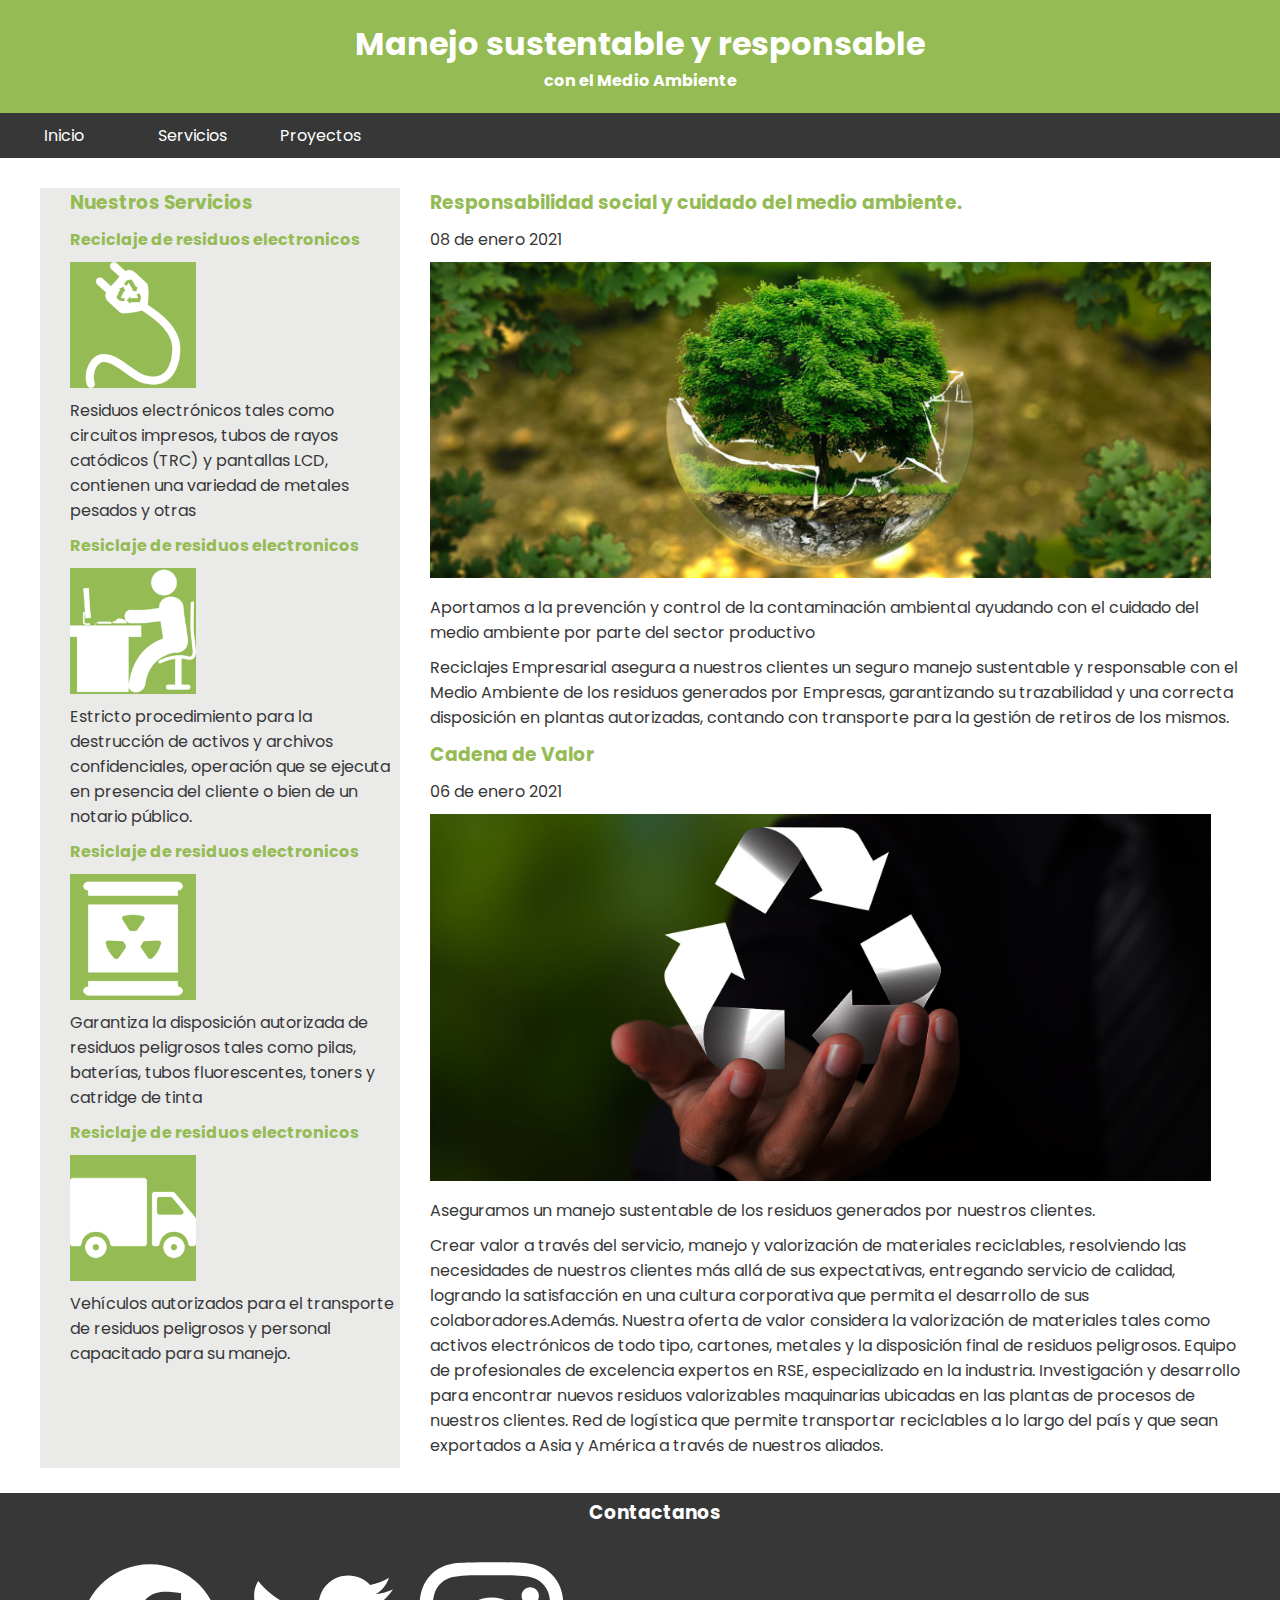
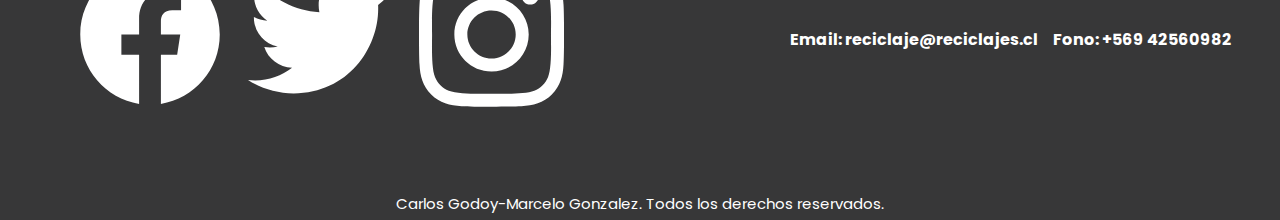
<file: Evaluacion modulo 2 css/index.html>
<!DOCTYPE html>
<html lang="en">
<head>
    <meta charset="UTF-8">
    <meta name="viewport" content="width=device-width, initial-scale=1.0">
    <title>EvaluacionMod2</title>

    <link rel="stylesheet" href="assets\css\style.css">

</head>
<body>
    <header>
        <div class="container-header">
            <h1>
                Manejo sustentable y responsable
            </h1>
            <h4>
                con el Medio Ambiente
            </h4>
        </div>    
        <nav class="container-nav">
            <ul>
                <li>
                    <a href="#">Inicio</a>
                </li>
                <li>
                    <a href="#servicios">Servicios</a>
                </li>
                <li>
                    <a href="#proyectos">Proyectos</a>
                </li>
            </ul>
        </nav>
        
        
    </header>

    <div class="container">
        <div id="servicios" class="container-izq">
            <h3 class="texto-separacion">Nuestros Servicios</h3>
            <h4 class="texto-separacion">Reciclaje de residuos electronicos</h4>
            <img class="texto-separacion" src="assets\img\panelIzquierdo1.png" alt="">
            <p class="texto-separacion">Residuos electrónicos tales como circuitos impresos, 
                tubos de rayos catódicos (TRC) y pantallas LCD, contienen una variedad de metales pesados y otras</p>
            
            <h4 class="texto-separacion">Resiclaje de residuos electronicos</h4>
            <img class="texto-separacion" src="assets\img\panelIzquierdo2.png" alt="">
            <p class="texto-separacion">Estricto procedimiento para la destrucción de activos y archivos confidenciales, 
                operación que se ejecuta en presencia del cliente o bien de un notario público.</p>

            <h4 class="texto-separacion">Resiclaje de residuos electronicos</h4>
            <img class="texto-separacion" src="assets\img\panelIzquierdo3.png" alt="">
            <p class="texto-separacion">Garantiza la disposición autorizada de residuos peligrosos tales como 
                pilas, baterías, tubos fluorescentes, toners y catridge de tinta</p>

            <h4 class="texto-separacion">Resiclaje de residuos electronicos</h4>
            <img class="texto-separacion" src="assets\img\panelIzquierdo4.png" alt="">
            <p class="texto-separacion">Vehículos autorizados para el transporte de residuos peligrosos y personal capacitado para su manejo.</p>

        </div>
        <div id="proyectos" class="container-der">
            <div class="container-derA">
                <h3 class="texto-separacion">Responsabilidad social y cuidado del medio ambiente.</h3>
                <p class="texto-separacion">08 de enero 2021</p>
                <img class="texto-separacion" src="assets\img\panelDerecho1.jpg" alt="">
                <p class="texto-separacion">Aportamos a la prevención y control de la contaminación ambiental ayudando con el
                     cuidado del medio ambiente por parte del sector productivo</p>
                <p class="texto-separacion">Reciclajes Empresarial asegura a nuestros clientes un seguro 
                    manejo sustentable y responsable con el Medio Ambiente de los residuos generados por 
                    Empresas, garantizando su trazabilidad y una correcta disposición en plantas autorizadas, 
                    contando con transporte para la gestión de retiros de los mismos.
                </p>
            </div>
            <div class="container-derB">
                <h3 class="texto-separacion">Cadena de Valor</h3>
                <p class="texto-separacion">06 de enero 2021</p>
                <img class="texto-separacion" src="assets\img\panelDerecho2.jpg" alt="">
                <p class="texto-separacion">Aseguramos un manejo sustentable
                    de los residuos generados por nuestros clientes.
                    </p>
                <p class="texto-separacion">Crear valor a través del servicio, manejo y valorización 
                    de materiales reciclables, resolviendo las necesidades de nuestros clientes más 
                    allá de sus expectativas, entregando servicio de calidad, logrando la satisfacción 
                    en una cultura corporativa que permita el desarrollo de sus colaboradores.Además. 
                    Nuestra oferta de valor considera la valorización de materiales tales como activos 
                    electrónicos de todo tipo, cartones, metales y la disposición final de residuos 
                    peligrosos. Equipo de profesionales de excelencia expertos en RSE, especializado 
                    en la industria. Investigación y desarrollo para encontrar nuevos residuos valorizables 
                    maquinarias ubicadas en las plantas de procesos de nuestros clientes. Red de logística
                     que permite transportar reciclables a lo largo del país y que sean exportados a Asia y 
                     América a través de nuestros aliados.
                </p>
            </div>
        </div>
    </div>
<br>
    <footer>
        <h3 class="texto-separacion" class="titulo">Contactanos</h3>
        <div class="container-footer">
            <div class="contenedor-rSocial">
                
                <a href="#"><img class="texto-separacion" class="rsocial" src="assets\img\facebook-brands.svg" alt="Facebook"></a>
                <a href="#"><img class="texto-separacion" class="rsocial" src="assets\img\twitter-brands.svg" alt="Twitter"></a>
                <a href="#"><img class="texto-separacion" class="rsocial" src="assets\img\instagram-brands.svg" alt="Instagram"></a>
            </div> 
            <br>
            <div class="contacto">
                <i class="fa fa-envelope"></i>
               <h4>Email: reciclaje@reciclajes.cl</h4> 
               <br>
               <i class="fa fa-fhone"></i>
               <h4>Fono: +569 42560982 </h4>
            </div>
        </div>
            <br>
            <br>
            <p>Carlos Godoy-Marcelo Gonzalez. Todos los derechos reservados.</p>
        
    </footer>

</body>
</html>
</file>
